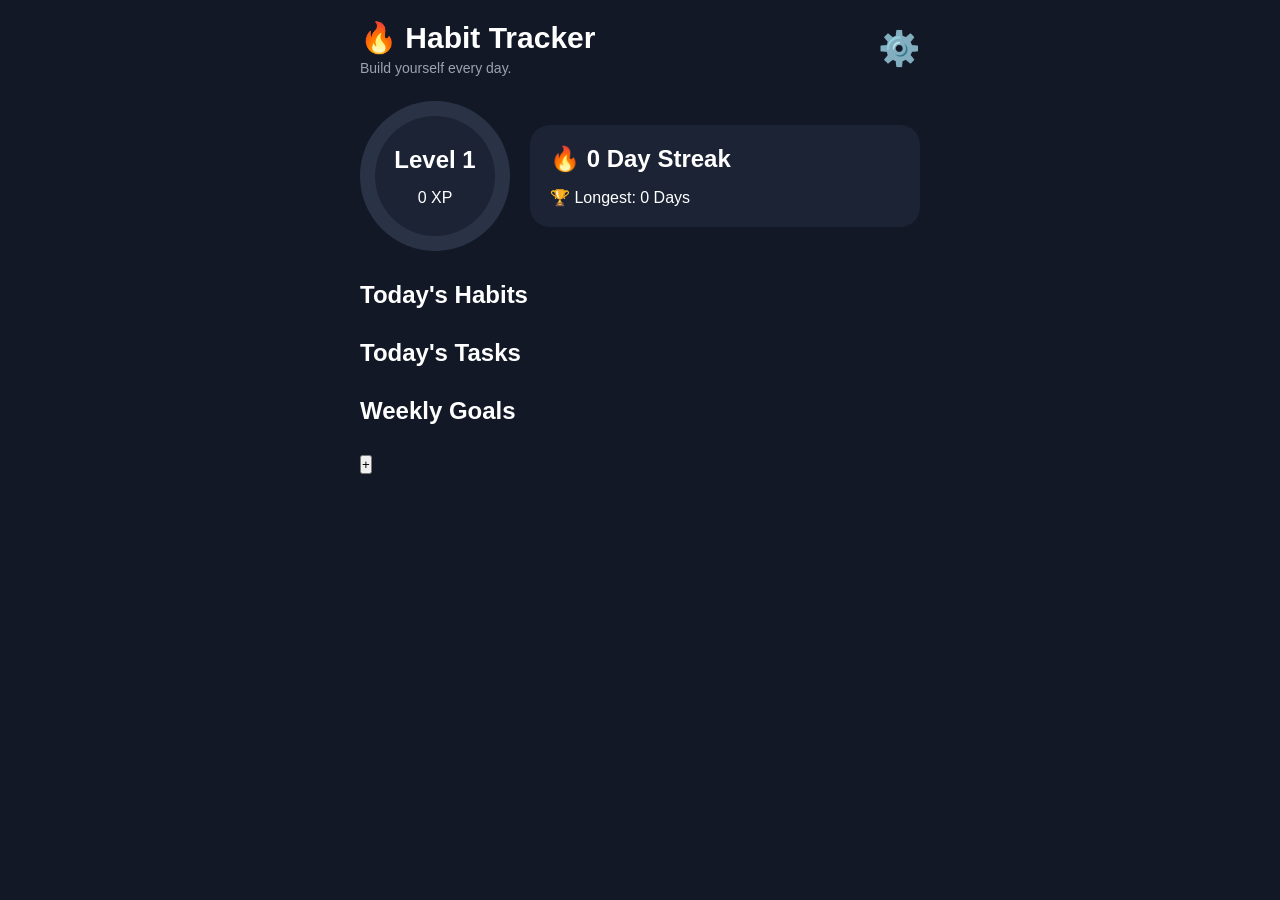
<file: index.html>
<!DOCTYPE html>
<html lang="en">

<head>

<meta charset="UTF-8">

<meta name="viewport"
content="width=device-width, initial-scale=1.0">

<title>Habit Tracker</title>

<link rel="stylesheet"
href="style.css">

</head>

<body>

<div class="app">

<header>

<div>

<h1>🔥 Habit Tracker</h1>

<p class="subtitle">
Build yourself every day.
</p>

</div>

<a href="settings.html"
class="settings">

⚙️

</a>

</header>

<section class="hero">

<div class="xp-ring">

<div class="xp-inner">

<h2 id="level">

Level 1

</h2>

<p id="xp">

0 XP

</p>

</div>

</div>

<div class="streak-card">

<h2 id="streak">

🔥 0 Day Streak

</h2>

<p id="longest">

🏆 Longest: 0 Days

</p>

</div>

</section>

<section>

<h2>

Today's Habits

</h2>

<div id="habitList">

</div>

</section>

<section>

<h2>

Today's Tasks

</h2>

<div id="taskList">

</div>

</section>

<section>

<h2>

Weekly Goals

</h2>

<div id="goalList">

</div>

</section>

<button
class="floating-add"
onclick="location.href='settings.html'">

+

</button>

</div>

<script src="script.js"></script>

</body>

</html>
</file>
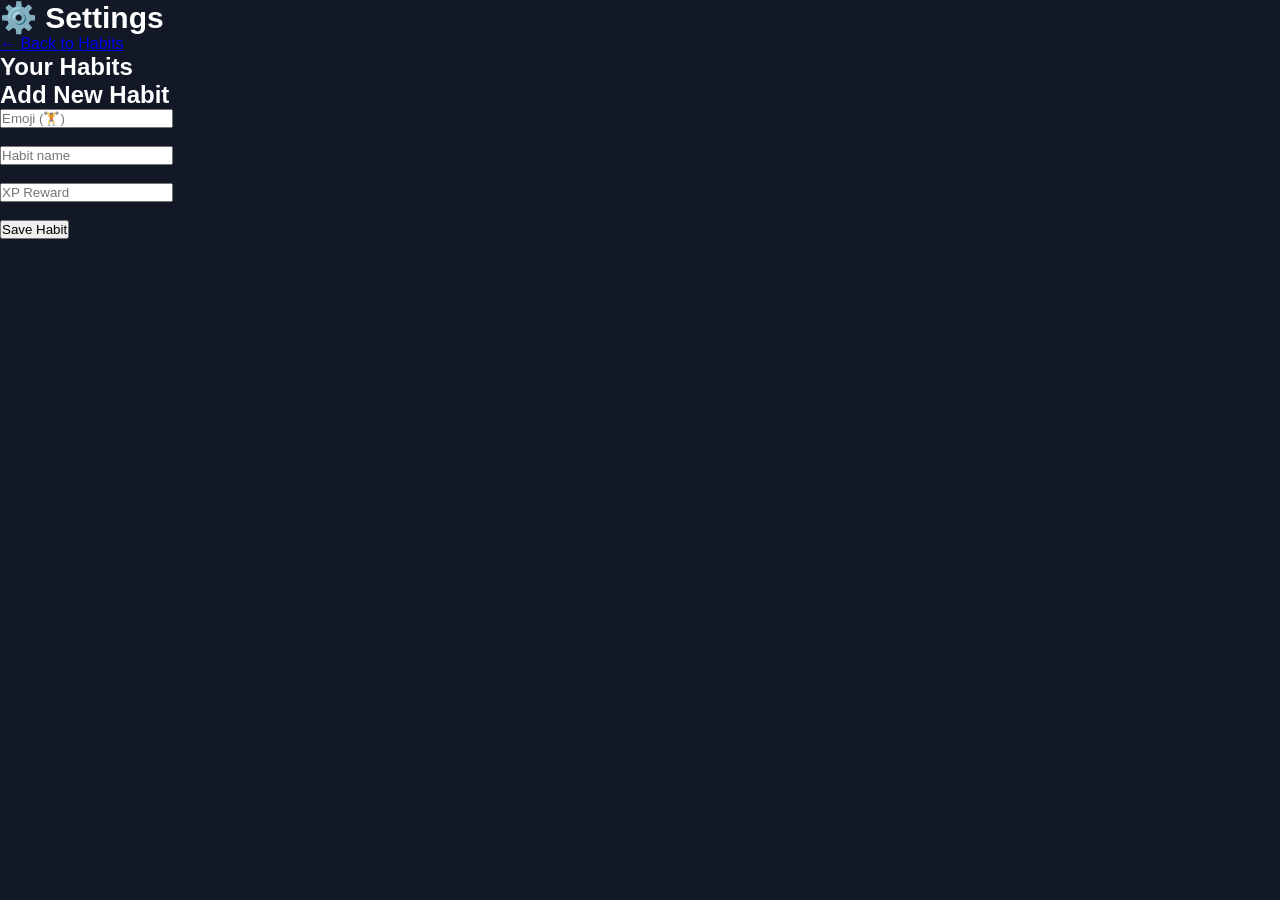
<file: settings.html>
<!DOCTYPE html>
<html lang="en">

<head>
    <meta charset="UTF-8">
    <meta name="viewport" content="width=device-width, initial-scale=1.0">
    <title>Settings - Habit Tracker</title>
    <link rel="stylesheet" href="style.css">
</head>

<body>

<div class="container">

    <h1>⚙️ Settings</h1>

    <a href="index.html" class="backButton">← Back to Habits</a>

    <div class="top-card">

        <h2>Your Habits</h2>

        <div id="settingsHabitList"></div>

    </div>

    <div class="top-card">

        <h2>Add New Habit</h2>

        <input
            id="newEmoji"
            placeholder="Emoji (🏋)"
            maxlength="2">

        <br><br>

        <input
            id="newHabit"
            placeholder="Habit name">

        <br><br>

        <input
            id="newXP"
            type="number"
            placeholder="XP Reward">

        <br><br>

        <button onclick="addHabitFromSettings()">
            Save Habit
        </button>

    </div>

</div>

<script src="settings.js"></script>

</body>

</html>
</file>
<file: style.css>
*{
    margin:0;
    padding:0;
    box-sizing:border-box;
}

body{
    background:#121826;
    color:#ffffff;
    font-family:Arial, Helvetica, sans-serif;
}

.app{
    max-width:600px;
    margin:auto;
    padding:20px;
    padding-bottom:100px;
}

header{
    display:flex;
    justify-content:space-between;
    align-items:center;
    margin-bottom:25px;
}

h1{
    font-size:30px;
}

.subtitle{
    color:#9ca3af;
    margin-top:5px;
    font-size:14px;
}

.settings{
    text-decoration:none;
    font-size:34px;
}

.hero{
    display:flex;
    gap:20px;
    align-items:center;
    margin-bottom:30px;
    flex-wrap:wrap;
}

.xp-ring{
    width:150px;
    height:150px;
    border-radius:50%;
    background:conic-gradient(#58cc02 0deg,#2a3245 0deg);
    display:flex;
    justify-content:center;
    align-items:center;
}

.xp-inner{
    width:120px;
    height:120px;
    border-radius:50%;
    background:#1b2335;
    display:flex;
    flex-direction:column;
    justify-content:center;
    align-items:center;
}

.streak-card{
    flex:1;
    background:#1b2335;
    padding:20px;
    border-radius:20px;
}

section{
    margin-bottom:30px;
}

section h2{
    margin-bottom:15px;
}

.card{
    background:#1b2335;
    border-radius:18px;
    padding:18px;
    margin-bottom:15px;
}

.card-title{
    font-size:20px;
    font-weight:bold;
}
</file>
